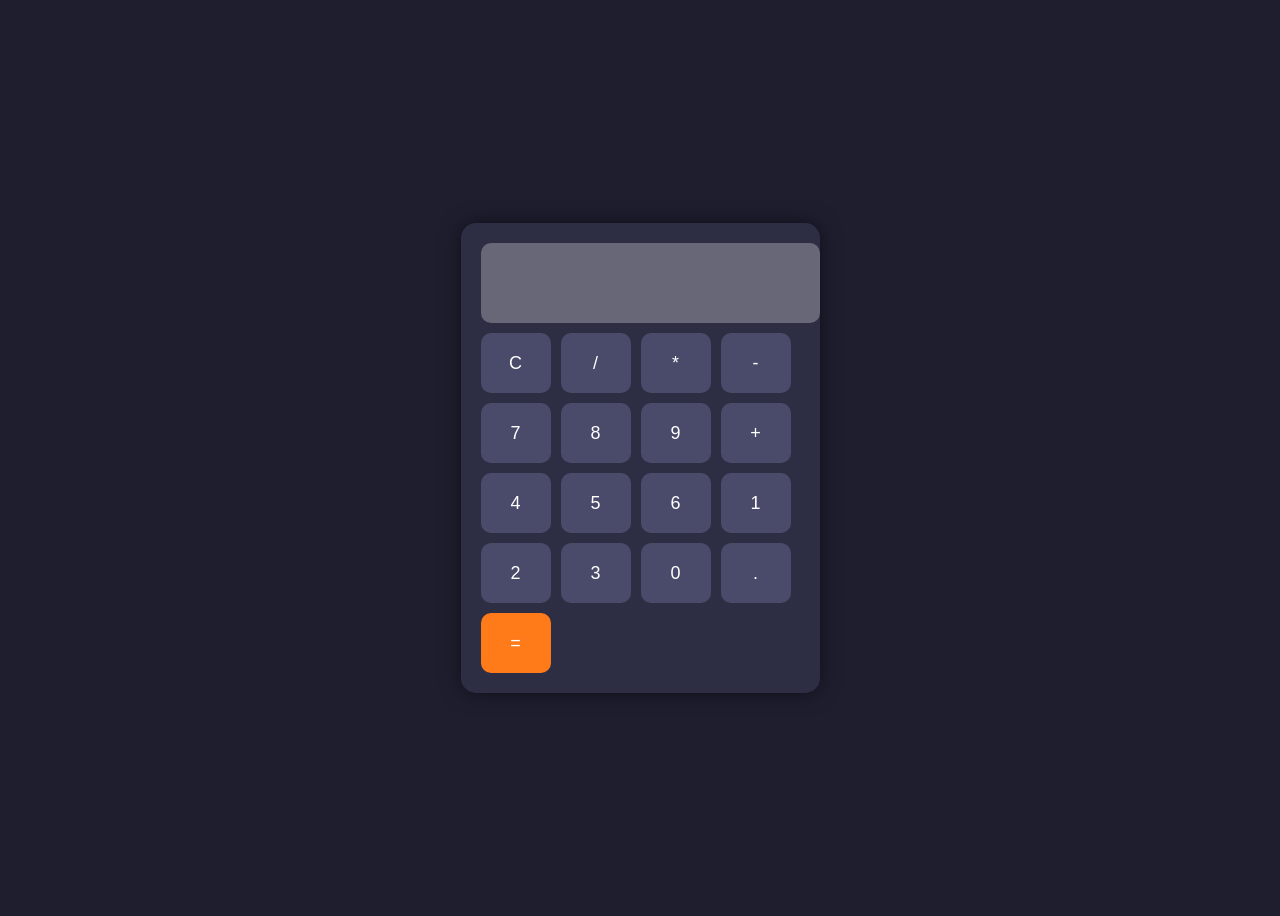
<file: calculator.html>
<!DOCTYPE html>
<html lang="en">
<head>
  <meta charset="UTF-8">
  <title>Calculator</title>
  <style>
    body {
      display: flex;
      justify-content: center;
      align-items: center;
      height: 100vh;
      background: #1e1e2f;
      font-family: Arial;
    }

    .calculator {
      background: #2d2d44;
      padding: 20px;
      border-radius: 15px;
      box-shadow: 0 0 20px rgba(0,0,0,0.5);
    }

    #display {
      width: 100%;
      height: 60px;
      margin-bottom: 10px;
      font-size: 24px;
      text-align: right;
      padding: 10px;
      border-radius: 10px;
      border: none;
    }

    .buttons {
      display: grid;
      grid-template-columns: repeat(4, 70px);
      gap: 10px;
    }

    button {
      height: 60px;
      font-size: 18px;
      border: none;
      border-radius: 10px;
      cursor: pointer;
      background: #4a4a6a;
      color: white;
    }

    button:hover {
      background: #6a6a9a;
    }

    .equal {
      background: #ff7a18;
    }

    .equal:hover {
      background: #ff9a3c;
    }
  </style>
</head>
<body>

<div class="calculator">
  <input type="text" id="display" disabled>

  <div class="buttons">
    <button onclick="clearDisplay()">C</button>
    <button onclick="append('/')">/</button>
    <button onclick="append('*')">*</button>
    <button onclick="append('-')">-</button>

    <button onclick="append('7')">7</button>
    <button onclick="append('8')">8</button>
    <button onclick="append('9')">9</button>
    <button onclick="append('+')">+</button>

    <button onclick="append('4')">4</button>
    <button onclick="append('5')">5</button>
    <button onclick="append('6')">6</button>

    <button onclick="append('1')">1</button>
    <button onclick="append('2')">2</button>
    <button onclick="append('3')">3</button>

    <button onclick="append('0')">0</button>
    <button onclick="append('.')">.</button>
    <button class="equal" onclick="calculate()">=</button>
  </div>
</div>

<script>
  function append(value) {
    document.getElementById("display").value += value;
  }

  function clearDisplay() {
    document.getElementById("display").value = "";
  }

  function calculate() {
    try {
      document.getElementById("display").value = eval(document.getElementById("display").value);
    } catch {
      alert("Invalid Input");
    }
  }
</script>

</body>
</html>
</file>
